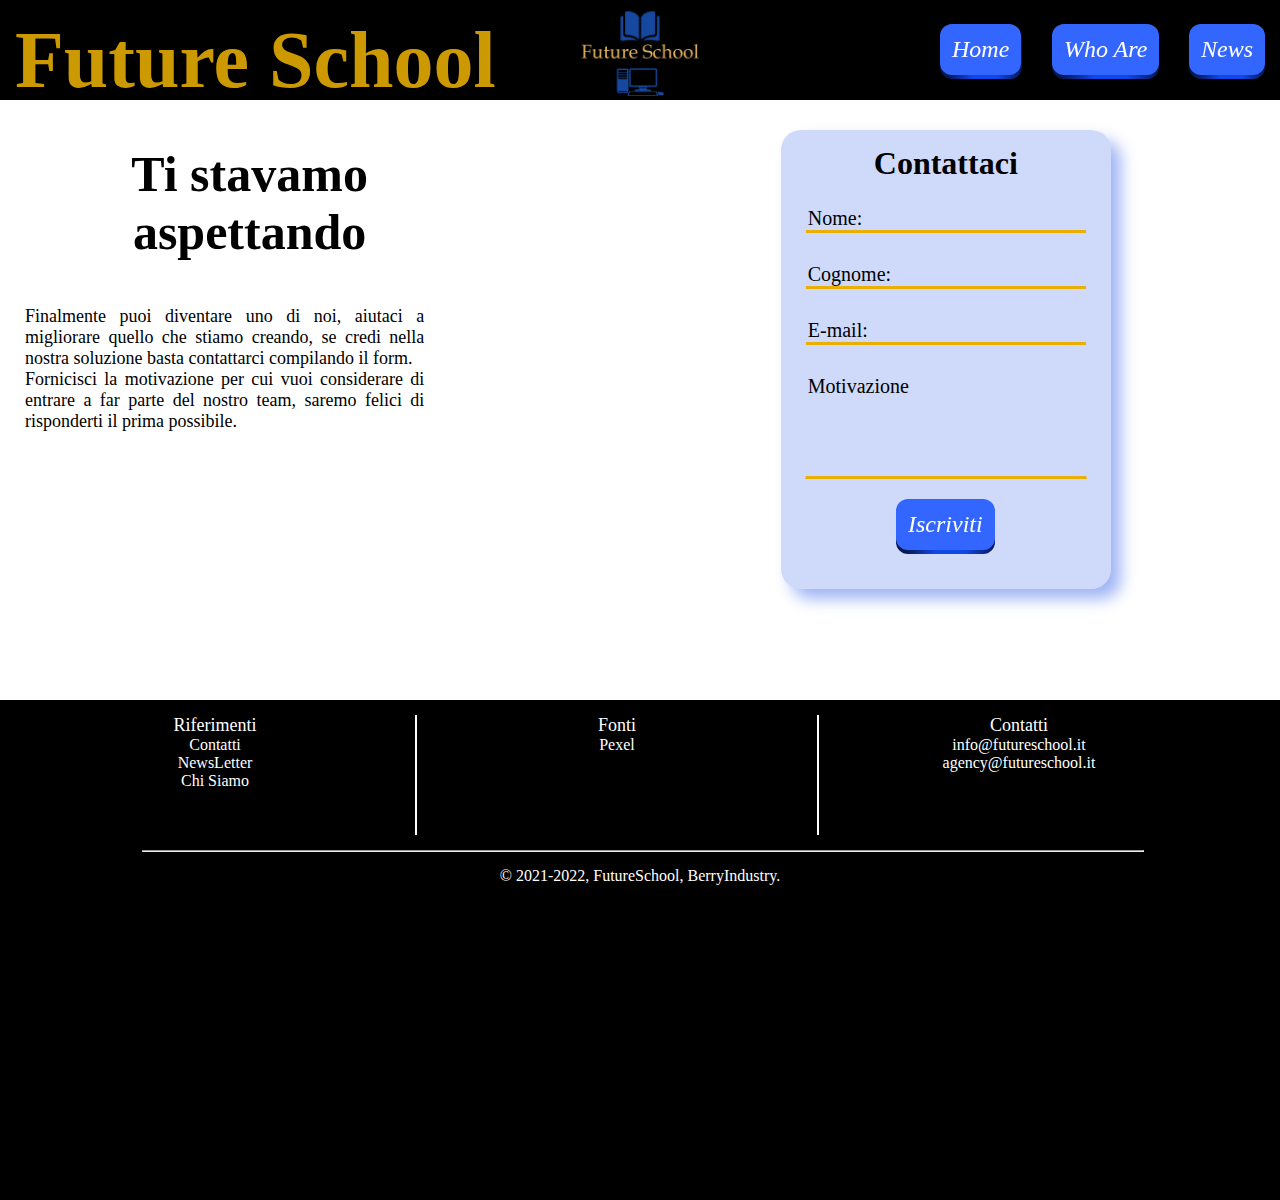
<file: pages/contac.html>
<!DOCTYPE html>
<html lang="en">
<head>
    <meta charset="UTF-8">
    <meta http-equiv="X-UA-Compatible" content="IE=edge">
    <meta name="viewport" content="width=device-width, initial-scale=1.0">
    <link rel="stylesheet" href="../style/headerStyle.css">
    <link rel="stylesheet" href="../style/textStyle.css">
    <link rel="stylesheet" href="../style/thirdDimensionButton.css">
    <link rel="stylesheet" href="../style/footer.css">
    <link rel="stylesheet" href="../style/contact.css">

    <link rel="stylesheet" href="../style/form.css">
    <title>Document</title>
</head>
<body>
    <!-- ------------------------------ Header, nav bar. ---------------------------------------->
    <header class="clearfix">
        <!-- Title of Home -->
        <div class="title-home inline float-left left-align">
            <h1>
                Future School
            </h1>
        </div>
        <!-------------------------------->

        <!-- Logo icon -->
        <div class="logo-home inline float-left centered pointed">
            <img class="logo" src="../media/image/logo/LogoFutureSchool.png" alt="Logo">
        </div>
        <!-------------------------------->

        <!-- navigation bar -->
        <!-- desktop window -->
        <div class="nav-bar-home inline right-align float-left">
            <nav class="nav-bar block">
                <ul class="list-item">
                    <li class="item pointed inline float-right">
                        <a href="newletterlogin.html">
                            <button class="third-dimension-button blue-button">
                                <span class="front">
                                    <i class="link link-text block"> News </i>
                                </span>
                            </button>
                        </a>
                    </li>
                    <li class="item pointed inline float-right">
                        <a href="whoare.html">
                            <button class="third-dimension-button blue-button">
                                <span class="front">
                                    <i class="link link-text block"> Who Are </i>
                                </span>
                            </button>
                        </a>
                    </li>
                    <li class="item pointed inline float-right">
                        <a href="../index.html">
                            <button class="third-dimension-button blue-button">
                                <span class="front">
                                    <i class="link link-text block"> Home </i>
                                </span>
                            </button>
                        </a>
                    </li>
                </ul>
            </nav>
        </div>
        <!-- --------------------------------------------------------------------- -->
        <!-- smarthphone view -->

        <div class="nav-bar-collapsed float-left">
            <nav class="dropdown">
                <button type="button" onclick="onDropDownButtonClick();"
                    class="dropdown-menu-button float-right pointed">
                    <span class="front"> <i class="fas fa-bars"></i> </span>

                    <ul id="drop-menu" class="dropdown-menu right-align">
                        <li class="item block">
                            <a class="link-text" href="../index.html"> Home </a>
                        </li>
                        <li class="item block">
                            <a class="link-text" href="whoare.html"> Who are </a>
                        </li>
                        <li class="item block">
                            <a class="link-text" href="newletterlogin.html"> News </a>
                        </li>
                    </ul>
                </button>

            </nav>
        </div>
        <!-------------------------------->
    </header>
    <!-- ---------------------------- Header and nav bar ----------------------------------- -->



    <div class="container centered" id="contact-container">

        <div class="text-smaller inline float-left">
            <h1 class="title">Ti stavamo aspettando </h1>

            <p class="paragraph justify">
                Finalmente puoi diventare uno di noi, aiutaci a migliorare quello che stiamo creando, se credi nella nostra soluzione
                basta contattarci compilando il form. <br>
                Fornicisci la motivazione per cui vuoi considerare di entrare a far parte
                del nostro team, saremo felici di risponderti il prima possibile.
            </p>
        </div>
        

        <div class="text-greater inline float-left">
            <form id="contact-form" action="action.php" class="form">
                <h1 class="title-form"> Contattaci </h1>
                <div class="section"> 
                    <input required type="text" name="name" id="name">
                    <label font-default" for="name">Nome: </label>
                </div>
                
                <div class="section">
                    <input required type="text" name="surname" id="surname">    
                    <label for="surname">Cognome: </label>
                </div>
    
                <div class="section">
                    <input required type="mail" name="mail" id="mail">
                    <label for="mail">E-mail: </label>
                </div>
    
                <div class="section">
                    <textarea required name="" id=""></textarea>
                    <label for="mail">Motivazione </label>
                </div>
                
    
                <div class="section">
                    <button type="submit" class="third-dimension-button blue-button">
                        <span class="front">
                            <i class="link link-text block"> Iscriviti </i>
                        </span>
                    </button>
                </div>
            </form>
        </div>

        

    </div>



    <div class="container background-dark">
        <footer>
            <div class="clearfix ">
                <div class="column float-left inline border-right-white">
                    <p class="paragraph white default-font">Riferimenti</p>
                    <ul>
                        <li>
                            <a class="default-font link" href="#">Contatti</a>
                        </li>
                        <li>
                            <a class="default-font link" href="newletterlogin.html">NewsLetter</a>
                        </li>
                        <li>
                            <a class="default-font link" href="whoare.html">Chi Siamo</a>
                        </li>
                    </ul>
                </div>
    
                <div class="column float-left inline border-right-white">
                    <p class="paragraph white default-font">Fonti</p>
                    <ul>
                        <li>
                            <a class="default-font link" href="https://www.pexels.com">Pexel</a>
                        </li>
                    </ul>
                </div>
                <div class="column float-left inline">
                    <p class="paragraph white default-font">Contatti</p>
                    <ul>
                        <li>
                            <a class="default-font link" href="#">info@futureschool.it</a>
                        </li>
                    </ul>
                    <ul>
                        <li>
                            <a class="default-font link" href="#">agency@futureschool.it</a>
                        </li>
                    </ul>
                </div>
            </div>

            <hr class="hr-footer">

            <div class="centered white">
                <p> © 2021-2022, FutureSchool, BerryIndustry. </p>
            </div>
            
            


        </footer>
    </div>
</body>
</html>
</file>
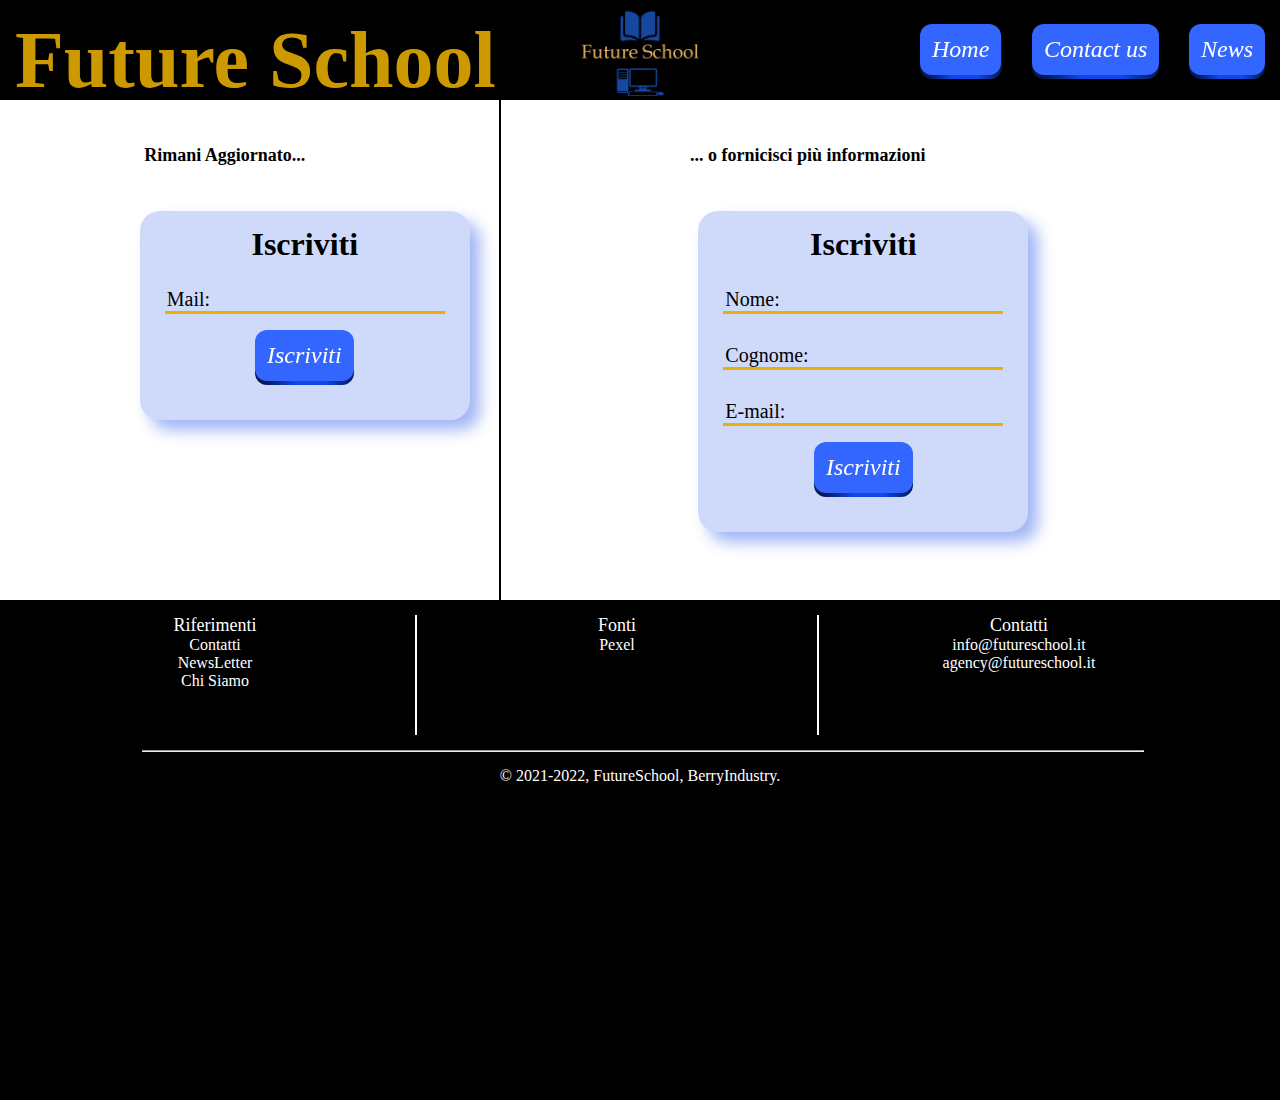
<file: pages/newletterlogin.html>
<!DOCTYPE html>
<html lang="en">
<head>
    <meta charset="UTF-8">
    <meta http-equiv="X-UA-Compatible" content="IE=edge">
    <meta name="viewport" content="width=device-width, initial-scale=1.0">
    <link rel="stylesheet" href="../style/headerStyle.css">
    <link rel="stylesheet" href="../style/textStyle.css">
    <link rel="stylesheet" href="../style/thirdDimensionButton.css">
    <link rel="stylesheet" href="../style/footer.css">
    <link rel="stylesheet" href="../style/contact.css">
    <link rel="stylesheet" href="../style/form.css">
    <title>FutureSchool | NewsLetter | Login</title>
</head>
<body>
    

    <!-- ------------------------------ Header, nav bar. ---------------------------------------->
    <header class="clearfix">
        <!-- Title of Home -->
        <div class="title-home inline float-left left-align">
            <h1>
                Future School
            </h1>
        </div>
        <!-------------------------------->

        <!-- Logo icon -->
        <div class="logo-home inline float-left centered pointed">
            <img class="logo" src="../media/image/logo/LogoFutureSchool.png" alt="Logo">
        </div>
        <!-------------------------------->

        <!-- navigation bar -->
        <!-- desktop window -->
        <div class="nav-bar-home inline right-align float-left">
            <nav class="nav-bar block">
                <ul class="list-item">
                    <li class="item pointed inline float-right">
                        <a href="newletterlogin.html">
                            <button class="third-dimension-button blue-button">
                                <span class="front">
                                    <i class="link link-text block"> News </i>
                                </span>
                            </button>
                        </a>
                    </li>
                    <li class="item pointed inline float-right">
                        <a href="contac.html">
                            <button class="third-dimension-button blue-button">
                                <span class="front">
                                    <i class="link link-text block"> Contact us </i>
                                </span>
                            </button>
                        </a>
                    </li>
                    <li class="item pointed inline float-right">
                        <a href="../index.html">
                            <button class="third-dimension-button blue-button">
                                <span class="front">
                                    <i class="link link-text block"> Home </i>
                                </span>
                            </button>
                        </a>
                    </li>
                </ul>
            </nav>
        </div>
        <!-- --------------------------------------------------------------------- -->
        <!-- smarthphone view -->

        <div class="nav-bar-collapsed float-left">
            <nav class="dropdown">
                <button type="button" onclick="onDropDownButtonClick();"
                    class="dropdown-menu-button float-right pointed">
                    <span class="front"> <i class="fas fa-bars"></i> </span>

                    <ul id="drop-menu" class="dropdown-menu right-align">
                        <li class="item block">
                            <a class="link-text" href="../index.html"> Home </a>
                        </li>
                        <li class="item block">
                            <a class="link-text" href="contac.html"> Contact us </a>
                        </li>
                        <li class="item block">
                            <a class="link-text" href="whoare.html"> Who Are </a>
                        </li>
                    </ul>
                </button>

            </nav>
        </div>
        <!-------------------------------->
    </header>
    <!-- ---------------------------- Header and nav bar ----------------------------------- -->


    <div class="container centered">
        <div class="text-smaller inline float-left border-right-black">
            <h1 class="paragraph">Rimani Aggiornato... </h1>
            <form class="form" action="action.php">
                <h1 class="title-form">Iscriviti</h1>
                <div class="section">
                    <input required type="mail" name="name" id="nome">
                    <label for="mail">Mail: </label>
                </div>
                
                
                <div class="section">
                    <button type="submit" class="third-dimension-button blue-button">
                        <span class="front">
                            <i class="link link-text block"> Iscriviti </i>
                        </span>
                    </button>
                </div>                
            </form>
        </div>

        <div class="text-greater inline float-left centered">
            <h1 class="paragraph">... o fornicisci più informazioni</h1>
            <form action="action.php" class="form">
                <h1 class="title-form"> Iscriviti </h1>
                <div class="section"> 
                    <input required type="text" name="name" id="name">
                    <label font-default" for="name">Nome: </label>
                </div>
                
                <div class="section">
                    <input required type="text" name="surname" id="surname">    
                    <label for="surname">Cognome: </label>
                </div>

                <div class="section">
                    <input required type="mail" name="mail" id="mail">
                    <label for="mail">E-mail: </label>
                </div>
                

                <div class="section">
                    <button type="submit" class="third-dimension-button blue-button">
                        <span class="front">
                            <i class="link link-text block"> Iscriviti </i>
                        </span>
                    </button>
                </div>
                
            </form>
        </div>
    </div>


    <div class="container background-dark">
        <footer>
            <div class="clearfix ">
                <div class="column float-left inline border-right-white">
                    <p class="paragraph white default-font">Riferimenti</p>
                    <ul>
                        <li>
                            <a class="default-font link" href="contac.html">Contatti</a>
                        </li>
                        <li>
                            <a class="default-font link" href="#">NewsLetter</a>
                        </li>
                        <li>
                            <a class="default-font link" href="whoare.html">Chi Siamo</a>
                        </li>
                    </ul>
                </div>
    
                <div class="column float-left inline border-right-white">
                    <p class="paragraph white default-font">Fonti</p>
                    <ul>
                        <li>
                            <a class="default-font link" href="https://www.pexels.com">Pexel</a>
                        </li>
                    </ul>
                </div>
                <div class="column float-left inline">
                    <p class="paragraph white default-font">Contatti</p>
                    <ul>
                        <li>
                            <a class="default-font link" href="#">info@futureschool.it</a>
                        </li>
                    </ul>
                    <ul>
                        <li>
                            <a class="default-font link" href="#">agency@futureschool.it</a>
                        </li>
                    </ul>
                </div>
            </div>

            <hr class="hr-footer">

            <div class="centered white">
                <p> © 2021-2022, FutureSchool, BerryIndustry. </p>
            </div>
            
            


        </footer>
    </div>

</body>
</html>
</file>
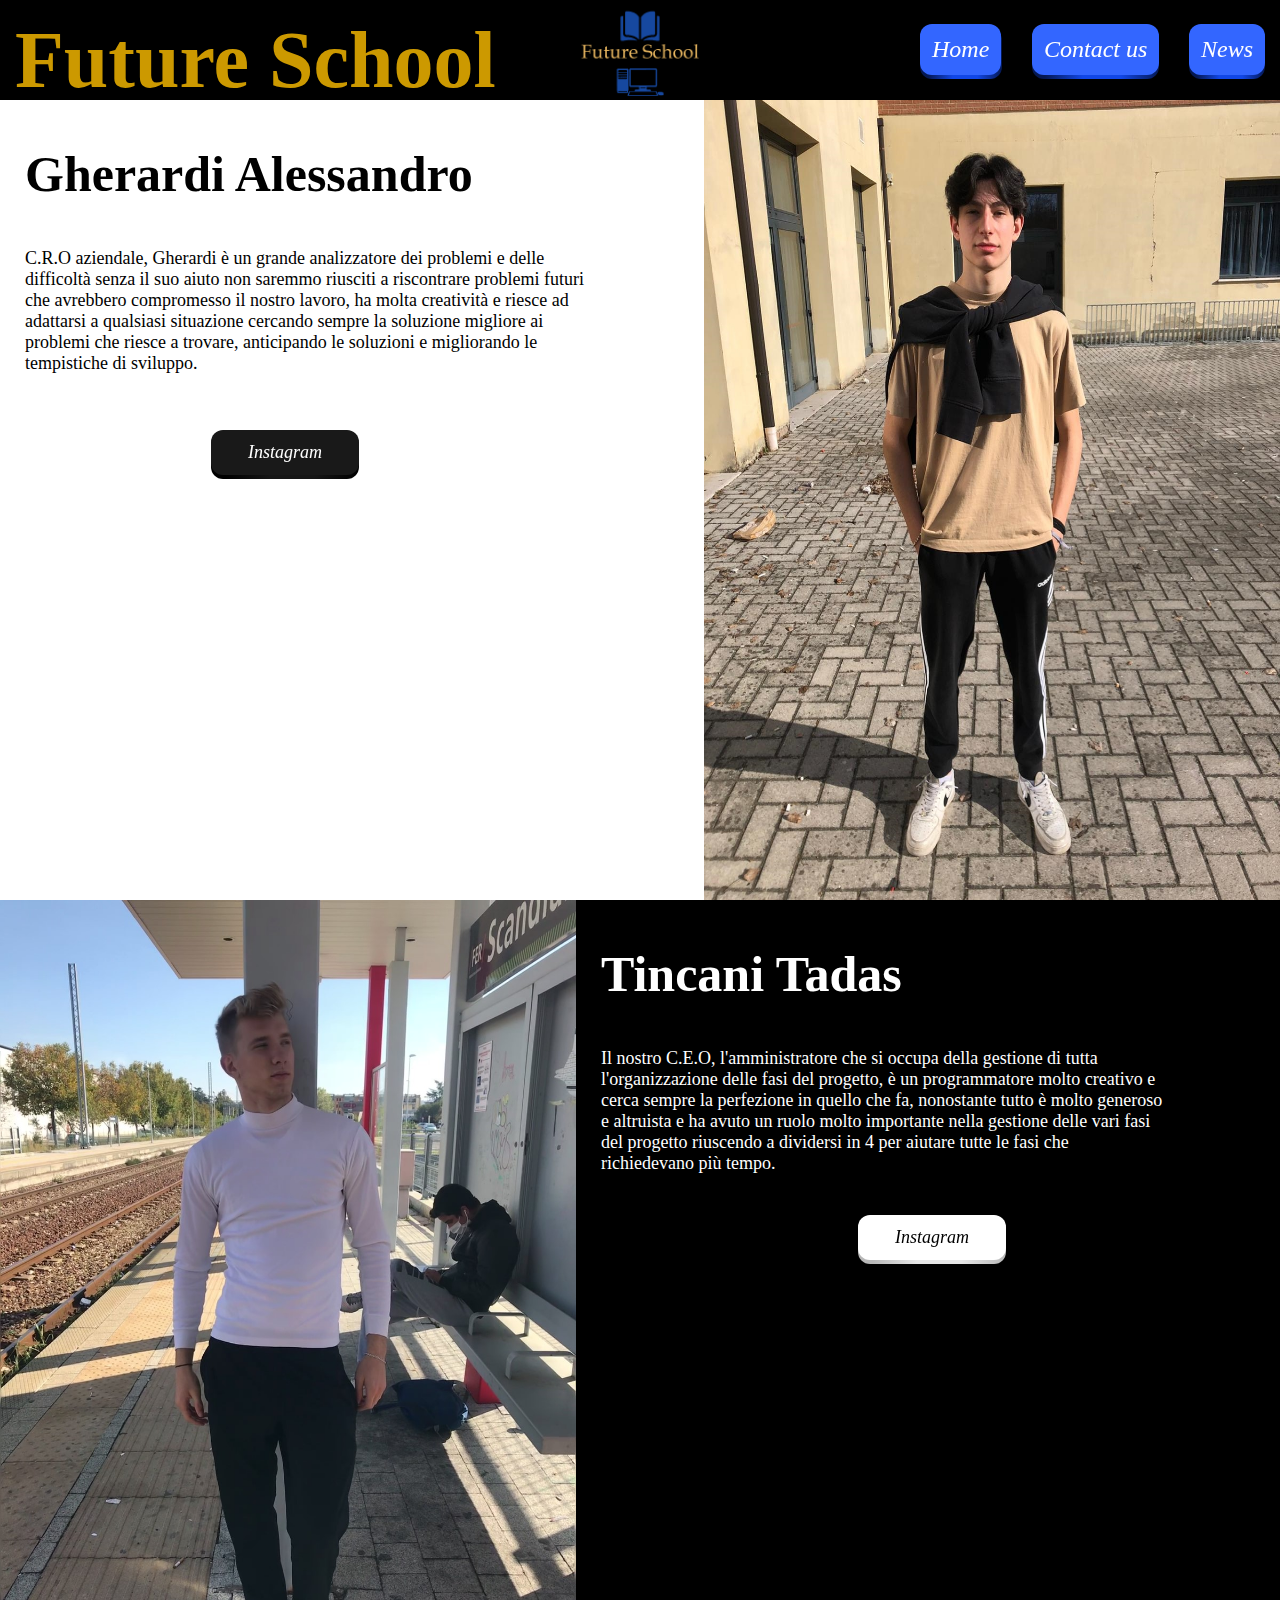
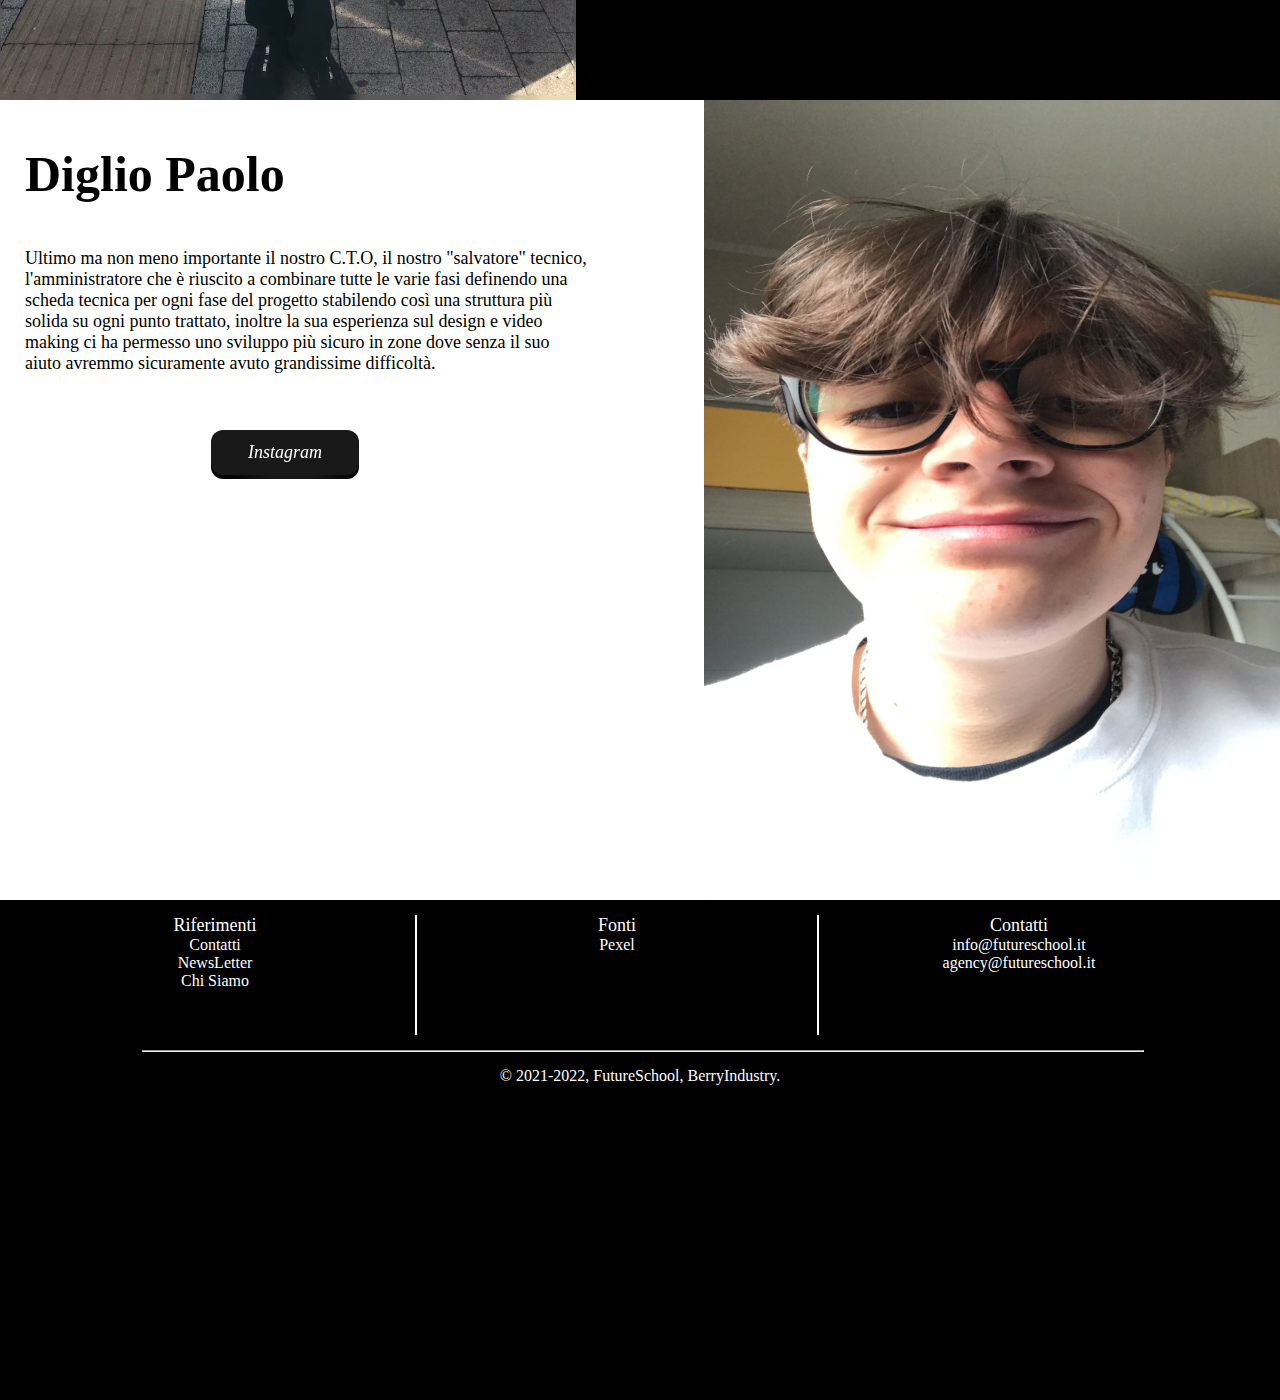
<file: pages/whoare.html>
<!DOCTYPE html>
<html lang="en">
<head>
    <meta charset="UTF-8">
    <meta http-equiv="X-UA-Compatible" content="IE=edge">
    <meta name="viewport" content="width=device-width, initial-scale=1.0">
    <link rel="stylesheet" href="../style/headerStyle.css">
    <link rel="stylesheet" href="../style/textStyle.css">
    <link rel="stylesheet" href="../style/thirdDimensionButton.css">
    <link rel="stylesheet" href="../style/footer.css">
    <link rel="stylesheet" href="../style/contact.css">
    <title>FutureSchool | Who Are</title>
</head>
<body>
    <!-- ------------------------------ Header, nav bar. ---------------------------------------->
    <header class="clearfix">
        <!-- Title of Home -->
        <div class="title-home inline float-left left-align">
            <h1>
                Future School
            </h1>
        </div>
        <!-------------------------------->

        <!-- Logo icon -->
        <div class="logo-home inline float-left centered pointed">
            <img class="logo" src="../media/image/logo/LogoFutureSchool.png" alt="Logo">
        </div>
        <!-------------------------------->

        <!-- navigation bar -->
        <!-- desktop window -->
        <div class="nav-bar-home inline right-align float-left">
            <nav class="nav-bar block">
                <ul class="list-item">
                    <li class="item pointed inline float-right">
                        <a href="newletterlogin.html">
                            <button class="third-dimension-button blue-button">
                                <span class="front">
                                    <i class="link link-text block"> News </i>
                                </span>
                            </button>
                        </a>
                    </li>
                    <li class="item pointed inline float-right">
                        <a href="contac.html">
                            <button class="third-dimension-button blue-button">
                                <span class="front">
                                    <i class="link link-text block"> Contact us </i>
                                </span>
                            </button>
                        </a>
                    </li>
                    <li class="item pointed inline float-right">
                        <a href="../index.html">
                            <button class="third-dimension-button blue-button">
                                <span class="front">
                                    <i class="link link-text block"> Home </i>
                                </span>
                            </button>
                        </a>
                    </li>
                </ul>
            </nav>
        </div>
        <!-- --------------------------------------------------------------------- -->
        <!-- smarthphone view -->

        <div class="nav-bar-collapsed float-left">
            <nav class="dropdown">
                <button type="button" onclick="onDropDownButtonClick();"
                    class="dropdown-menu-button float-right pointed">
                    <span class="front"> <i class="fas fa-bars"></i> </span>

                    <ul id="drop-menu" class="dropdown-menu right-align">
                        <li class="item block">
                            <a class="link-text" href="../index.html"> Home </a>
                        </li>
                        <li class="item block">
                            <a class="link-text" href="contac.html"> Contact us </a>
                        </li>
                        <li class="item block">
                            <a class="link-text" href="newletterlogin.html"> News </a>
                        </li>
                    </ul>
                </button>

            </nav>
        </div>
        <!-------------------------------->
    </header>
    <!-- ---------------------------- Header and nav bar ----------------------------------- -->

    <div class="container" style="height: 800px;">

        <div class="text-greater float-left inline ">
            <h1 class="title"> Gherardi Alessandro </h1>
            <p class="paragraph"> 
                C.R.O aziendale, Gherardi è un grande analizzatore dei problemi e delle difficoltà senza il suo aiuto non saremmo riusciti a 
                riscontrare problemi futuri che avrebbero compromesso il nostro lavoro, ha molta creatività e riesce ad adattarsi 
                a qualsiasi situazione cercando sempre la soluzione migliore ai problemi che riesce a trovare, anticipando le soluzioni
                e migliorando le tempistiche di sviluppo.    
            </p>

            <div class="button-position"> 
                <button class="third-dimension-button dark-button">
                    <span class="front">
                        <i class="link font-default paragraph"> Instagram </i>
                    </span>
                </button>
            </div>
        </div>

        <div class="image-smaller float-left inline">
            <img class="full-image" src="../media/account/ghera.jpeg" alt="foto">
        </div>

        
    </div>

    <div class="container background-dark" style="height: 800px;">

        

        <div class="image-smaller float-left inline" >
            <img class="full-image" src="../media/account/tincani.jpg" alt="foto">
        </div>

        <div class="text-greater float-left inline ">
            <h1 class="title white"> Tincani Tadas </h1>
            <p class="paragraph white"> 
                Il nostro C.E.O, l'amministratore che si occupa della gestione di tutta l'organizzazione delle fasi del progetto,
                è un programmatore molto creativo e cerca sempre la perfezione in quello che fa, nonostante tutto è molto generoso
                e altruista e ha avuto un ruolo molto importante nella gestione delle vari fasi del progetto riuscendo a dividersi in 4
                per aiutare tutte le fasi che richiedevano più tempo.    
            </p>

            <div class="button"> 
                <button class="third-dimension-button white-button">
                    <span class="front">
                        <i class="link font-default paragraph"> Instagram </i>
                    </span>
                </button>
            </div>
        </div>

        
    </div>

    <div class="container" style="height: 800px;">

        <div class="text-greater float-left inline ">
            <h1 class="title"> Diglio Paolo </h1>
            <p class="paragraph"> 
                Ultimo ma non meno importante il nostro C.T.O, il nostro "salvatore" tecnico, l'amministratore che è riuscito a combinare
                tutte le varie fasi definendo una scheda tecnica per ogni fase del progetto stabilendo così una struttura più solida su ogni punto trattato,
                inoltre la sua esperienza sul design e video making ci ha permesso uno sviluppo più sicuro in zone dove senza il suo aiuto 
                avremmo sicuramente avuto grandissime difficoltà.
            </p>

            <div class="button-position"> 
                <button class="third-dimension-button dark-button">
                    <span class="front">
                        <i class="link font-default paragraph"> Instagram </i>
                    </span>
                </button>
            </div>
        </div>

        <div class="image-smaller float-left inline">
            <img class="full-image" src="../media/account/diglio.jpeg" alt="foto">
        </div>

        

        
    </div>

    <div class="container background-dark">
        <footer>
            <div class="clearfix ">
                <div class="column float-left inline border-right-white">
                    <p class="paragraph white default-font">Riferimenti</p>
                    <ul>
                        <li>
                            <a class="default-font link" href="contac.html">Contatti</a>
                        </li>
                        <li>
                            <a class="default-font link" href="newletterlogin.html">NewsLetter</a>
                        </li>
                        <li>
                            <a class="default-font link" href="#">Chi Siamo</a>
                        </li>
                    </ul>
                </div>
    
                <div class="column float-left inline border-right-white">
                    <p class="paragraph white default-font">Fonti</p>
                    <ul>
                        <li>
                            <a class="default-font link" target="_blanck" href="https://www.pexels.com">Pexel</a>
                        </li>
                    </ul>
                </div>
                <div class="column float-left inline">
                    <p class="paragraph white default-font">Contatti</p>
                    <ul>
                        <li>
                            <a class="default-font link" href="#">info@futureschool.it</a>
                        </li>
                    </ul>
                    <ul>
                        <li>
                            <a class="default-font link" href="#">agency@futureschool.it</a>
                        </li>
                    </ul>
                </div>
            </div>

            <hr class="hr-footer">

            <div class="centered white">
                <p> © 2021-2022, FutureSchool, BerryIndustry. </p>
            </div>
            
            


        </footer>
    </div>
</body>
</html>
</file>
<file: style/headerStyle.css>
header{
    width: 100%;
    height: 120px;
    background-color: black;
    position:fixed;

    z-index: 100;
}

.clearfix::after{
    content: '';
    display: table;
    clear: both;
}

.pointed{
    cursor: pointer;
}



.inline{
    display: inline;
}

.block{
    display: block;
}

.float-left{
    float: left;
}

.float-right{
    float: right;
}

.title-home{
    width: 45%;
    height: inherit;
}

.none{
    display: none;
}

.title-home h1{
    color: rgb(204, 153, 0);
    padding: 15px;
    font-size: 80px;
    font-family:'Times New Roman', Times, serif;
}

.logo-home{
    width: 10%;
    height: inherit;
}

.logo-home:hover{
    background-color: rgba(0, 0, 0, 0.6);
    transition: 1.2s;
}

.logo-home .logo{
    width: 120px;
    height: 120px;
    transition: 0.3s;
}

.nav-bar-collapsed{
    display: none;
}

.nav-bar-home{
    width: 45%;
    height: inherit;
}

.nav-bar-home .nav-bar{
    height: inherit;
    width: 100%;
}

.nav-bar-home .nav-bar .list-item{
    width: inherit;
    height: 60%;

    position: relative;
    top: 20%;
}

.nav-bar-home .nav-bar .list-item .item{
    margin:0 25px;
    padding: 10px;
}

.link-text{
    text-decoration: none;
    font-family: 'Times New Roman', Times, serif;
    font-size: 24px;
}

@media screen and (max-width: 1500px){


    header{
        height: 100px;
    }

    .nav-bar-home .nav-bar .list-item .item{
        padding: 5px;
        margin: 0 10px;
        position: relative;
        top: 5%;
    }

}

@media screen and (max-width: 1200px){

    .link-text{
        font-size: 16px;
    }

    .title-home h1{
        font-size: 60px;
    }

    .logo-home .logo{
        margin: 15px 0;
        width: 80px;
        height: 80px;
    }

}

@media screen and (max-width: 1100px) {
    .nav-bar-home{
        display: none;
    }

    .nav-bar-collapsed{
        width: 40%;
        display: inline;
        height: inherit;
    }

    .nav-bar-collapsed .dropdown{
        display: block;
        width: 100%;
        height: inherit;
    }

    .nav-bar-collapsed .dropdown .dropdown-menu-button{
        width: 60px;
        height: 60px;
        position: relative;
        top: 15%;

        background-color: rgb(17, 77, 255);
        color: white;

        border: 2px solid rgb(17, 77, 255);
        transition: 0.5s;
    }

    .nav-bar-collapsed .dropdown .dropdown-menu-button:hover{
        background-color: rgb(0, 0, 0, 0.6);
        color: white;

        border: 2px solid white;
        transition: 1.2s;
    }

    .nav-bar-collapsed .dropdown .dropdown-menu-button .dropdown-menu{
        position:absolute;
        top: 60px;
        right: 1px;
        display: none;
        width: 100px;
        list-style: none;
    }

    .nav-bar-collapsed .dropdown .dropdown-menu-button .dropdown-menu .item{
        border: 1px solid black;
        background-color: rgba(17, 77, 255, 0.8);
        
        padding: 5px;
        transition: 0.5s;
    }

    .nav-bar-collapsed .dropdown .dropdown-menu-button .dropdown-menu .item:hover{
        border: 1px solid rgb(255, 255, 255, 0.8);
        background-color: rgb(0, 0, 0, 0.3);
        transition: 1.2s;
    }

    .nav-bar-collapsed .dropdown .dropdown-menu-button .dropdown-menu .item:hover a{
        color: white;
    }

    .nav-bar-collapsed .dropdown .dropdown-menu-button .dropdown-menu .item a{
        color: black;
    }
}

@media screen and (max-width: 860px){

    header{
        height: 60px;
    }

    .title-home{
        padding: 0px;
    }

    .title-home h1{
        font-size: 40px;
        padding: 0px;
        margin: 8px 10px;
    }

    .logo-home .logo{
        width: 50px;
        height: 50px;

        margin: 10px 0;
    }

    .nav-bar-collapsed .dropdown .dropdown-menu-button{
        width: 40px;
        height: 40px;
    }
}


@media screen and (max-width: 579px) {
    .title-home{
        display: none;
    }

    .nav-bar-collapsed{
        width: 75%;
    }

    .logo-home{
        width: 20%;
    }
}
</file>
<file: style/textStyle.css>
*{
    margin: 0px;
    padding: 0px;

    font-family: 'Times New Roman', Times, serif;
}

.title{
    font-size: 80px;
}

.font-default{
    font-family: 'Times New Roman', Times, serif;
}

.paragraph{
    font-size: 24px;
}

.left-align{
    text-align: left;
}

.right-align{
    text-align: right;
}

.centered{
    text-align: center;
}

.justify{
    text-align: justify;
}

.white{
    color: white;
}

.background-white{
    background-color: white;
}

.background-dark{
    background-color: black;
}

.hidden{
    display:none;
}

.link{
    color: white;
    text-decoration: none;
}

@media screen and (max-width: 1500px) {
    .paragraph{
        font-size: 18px;
    }

    .title{
        font-size: 50px;
    }
}

@media screen and (max-width: 400px) {
    .paragraph{
        font-size: 16px;
    }
}
</file>
<file: style/thirdDimensionButton.css>
.third-dimension-button{
    border-radius: 12px;
    border: none;
    padding: 0;
    cursor: pointer;
    outline-offset: 4px;

    transition: 250ms;

    user-select: none;
}

.third-dimension-button .front{
    will-change: transform;
    transition: transform 250ms;

    display: block;
    padding: 12px 12px;
    border-radius: 12px;
    transform: translateY(-4px);

    user-select: none;
}

.third-dimension-button:hover .front{
    transform: translateY(-8px);
}

.third-dimension-button:focus:not(:focus-visible){
    outline: none;
}

.third-dimension-button:active .front{
    transform: translateY(-2px);
}

.white-button{
    background: linear-gradient(
        to left,    
        rgb(184, 184, 184) 0%,
        rgb(230, 230, 230) 30%,
        rgb(230, 230, 230) 60%,
        rgb(184, 184, 184) 90%
    );
}

.white-button:hover{
    background: linear-gradient(
        to left,
        black 0%,
        rgb(22, 22, 22) 30%,
        rgb(22, 22, 22) 60%,
        black 90%
    );
}

.white-button .front{
    background-color: rgb(255, 255, 255);
}

.white-button:hover .front{
    background-color: rgb(25, 25, 25);
}

.white-button:hover .front .link{
    color: white;
}

.white-button .front .link{
    color: black;
    text-decoration: none;
}


.dark-button{
    background: linear-gradient(
        to left,
        black 0%,
        rgb(22, 22, 22) 30%,
        rgb(22, 22, 22) 60%,
        black 90%
    );
}

.dark-button:hover{
    background: linear-gradient(
        to left,    
        rgb(184, 184, 184) 0%,
        rgb(230, 230, 230) 30%,
        rgb(230, 230, 230) 60%,
        rgb(184, 184, 184) 90%
    );
}

.dark-button .front{
    background-color: rgb(25, 25, 25);
}

.dark-button:hover .front{
    background-color: rgb(255, 255, 255);
}

.dark-button:hover .front .link{
    color: black;
}

.dark-button .front .link{
    color: white;
    text-decoration: none;

    user-select: none;
}


.blue-button{
    background: linear-gradient( to left,
        rgb(5, 24, 82) 0%,
        rgb(17, 71, 231) 30%,
        rgb(17, 71, 231) 60%,
        rgb(5, 24, 82) 90%
    );
}

.blue-button:hover{
    background: linear-gradient( to left,
        rgb(129, 98, 4)  0%,
        rgb(234, 175, 0) 30%,
        rgb(234, 175, 0) 60%,
        rgb(129, 98, 4) 90%
    );
}

.blue-button .front{
    background-color: rgb(51, 102, 255);
}

.blue-button:hover .front{
    background-color: rgb(204, 153, 0);
}

.blue-button:hover .front .link{
    color: black;
}

.blue-button .front .link{
    color: white;
    text-decoration: none;
}

.gold-button{
    background: linear-gradient( to left,
        rgb(129, 98, 4)  0%,
        rgb(234, 175, 0) 30%,
        rgb(234, 175, 0) 60%,
        rgb(129, 98, 4) 90%
    );
}

.gold-button .front{
    background-color: rgb(204, 153, 0);
}

.gold-button .front .link{
    color: black;
    text-decoration: none;
}
</file>
<file: style/footer.css>
footer{
    padding: 15px;
    height: 220px;
}

.column{
    width: 32%;
    height: 100%;


    text-align: center;

    height: 120px;
}

.border-right-white{
    border-right: 2px solid white;
}

.border-right-black{
    border-right: 2px solid black;
}

.hr-footer{
    margin: 15px 2px;
    width: 80%;

    position: relative;
    left: 10%;
}

.max-height{
    height: 100%;
}
</file>
<file: style/contact.css>
.container{
    position: relative;
    top: 120px;

    width: 100%;
    height: 500px;
}

.container .button-position{

    width: auto;

    position: relative;
    top: 15px;
    left: 30%;
}

.container .text-greater{
    width: 60%;
    height: 100%;
}

.container .image-smaller{
    width: 40%;
    height: 100%;
}

.container .image-greater{
    width: 60%;
    height: 100%;
}

.container .image-greater .full-image{
    width: 100%;
    height: 500px;
}

.container .image-smaller .full-image{
    width: 100%;
    height: 100%;
}

.container .text-smaller{
    width: 39%;
    height: 100%;
}

.container .text-greater .title,.container .text-smaller .title{
    margin: 45px 25px;
}

.container .text-greater .paragraph,.container .text-smaller .paragraph{
    margin: 45px 25px;
    width: 80%;
}


.container .text-greater .button{
    margin: 25px 40%;
}


@media screen and (max-width: 1500px) {
    
    .container .image-smaller{
        width: 45%;
    }
    .container .text-greater{
        width: 55%;
    }

    .container{
        top: 100px;
    }
}

@media screen and (max-width: 1200px) {
    .container{
        height: 400px;
    }
}

@media screen and (max-width: 900px) {
    .container{
        height: 350px;
    }

    .container .text-greater .title,.container .text-smaller .title{
        margin: 25px 15px;
    }
    
    .container .text-greater .paragraph,.container .text-smaller .paragraph{
        margin: 25px 15px;
        width: 80%;
    }

    .container .text-greater .button{
        margin: 15px 40%;
    }
}

@media screen and (max-width: 860px) {
    .container{
        height: 800px;
    }

    .container .text-greater{
        width: 100%;
        height: 300px;
    }

    .container .image-smaller{
        width: 100%;
        height: 500px;

        background-attachment: fixed;
    }
}

@media screen and (max-width: 600px) {
    .container{
        height: 800px;
    }

    .container .text-greater{
        width: 100%;
        height: 400px;
    }

    .container .image-smaller{
        width: 100%;
        height: 300px;

        background-attachment: fixed;
    }

    .container .text-greater .button{
        margin: 15px 32%;
    }
}

@media screen and (max-width: 400px) {
    .container{
        height: 800px;
    }

    .container .text-greater{
        width: 100%;
        height: 450px;
    }

    .container .image-smaller{
        width: 100%;
        height: 200px;

        background-attachment: fixed;
    }

    .container .text-greater .button{
        margin: 10px 30%;
    }


}
</file>
<file: style/form.css>
#contact-form{
    position: relative;
    top: 5%;
    left: 40%;
}

#contact-container{
    height: 600px;
}

.form{
    position: relative;
    left: 28%;

    width: 300px;
    height: auto;

    background-color: rgba(17, 71, 231, 0.2);

    border-radius: 20px;

    padding: 15px;

    box-shadow: 10px 10px 15px rgba(17, 71, 231, 0.4);
}

.form .title-form{
    width: 100%;
    height: auto;

    margin-bottom: 15px;

    text-align: center;
}

.form .section{
    position: relative;
    width: 100%;
    height: auto;

    margin-bottom:  20px;

    display: block;
}

.form .section label{
    position: absolute;
    top: 0;
    left: 0;

    pointer-events: none;

    padding: 10px 12px;

    font-size: 20px;

    transition: .5s;
}

.form .section input{
    padding: 5px;

    font-size: 20px;
    width: 90%;
    height: auto;
    border: none;
    border-bottom: 3px solid rgb(234, 175, 0, 1);

    outline: none;

    background-color: transparent;
}

.form .section textarea{
    padding: 5px;

    font-size: 20px;
    width: 90%;
    height: auto;
    border: 1px solid transparent;
    border-bottom: 3px solid rgb(234, 175, 0, 1);

    outline: none;
    resize: none;
    background-color: transparent;

    height: 100px;
}


.form .section input:focus ~ label,
.form .section input:valid ~ label,
.form .section textarea:focus ~ label,
.form .section textarea:valid ~ label{
    font-size: 12px;
    color: rgb(234, 175, 0, 1);

    position: absolute;
    top: -7px;
    padding: 0 12px;

    z-index: 1;
    transition: .5s;
}
</file>
